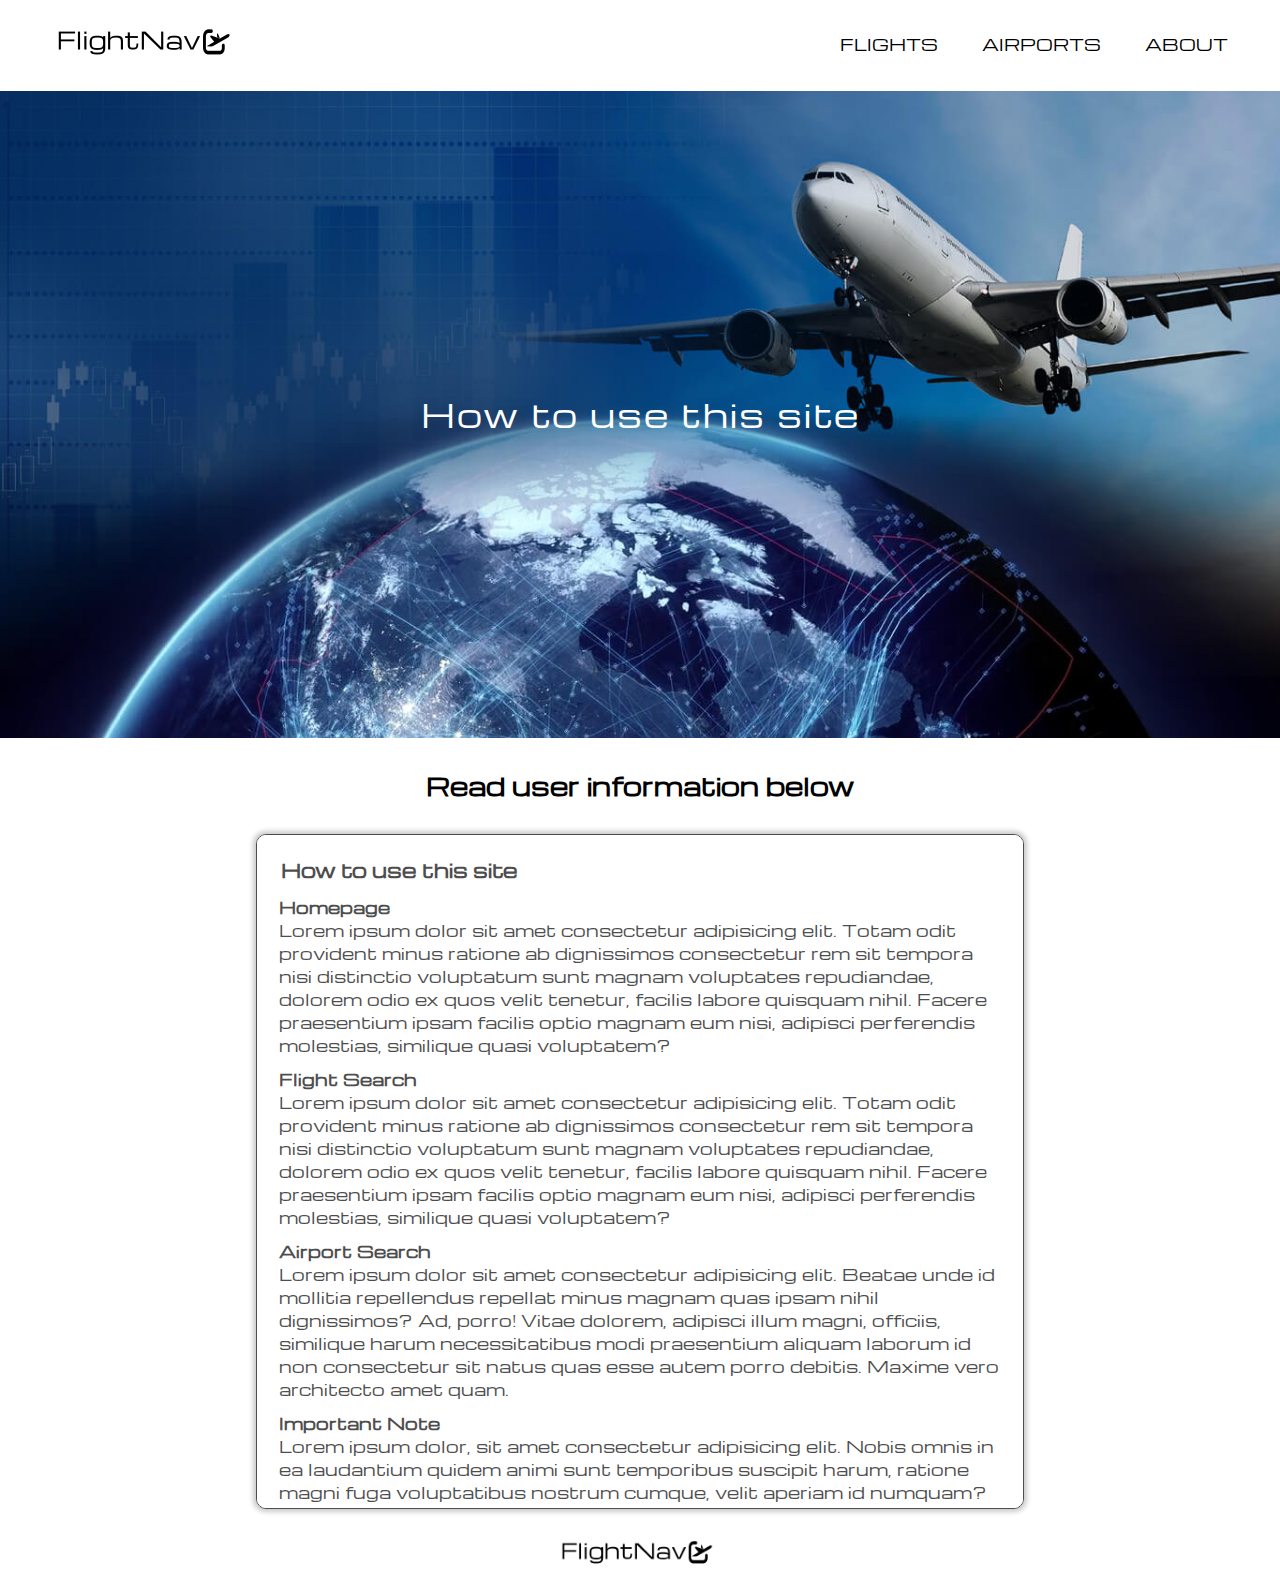
<file: about.html>
<!DOCTYPE html>
<html lang="en">
<head>
    <meta charset="UTF-8">
    <meta http-equiv="X-UA-Compatible" content="IE=edge">
    <meta name="viewport" content="width=device-width, initial-scale=1.0">
    <title>Flight Tracker</title>
    <link rel="stylesheet" href="style2.css">
</head>
<body>
    <div class="container">
        <!-- navbar section starts here -->
        <div class="navbar">
            <a href="index.html"><img class="logo nav-item" src="logo.png" alt="logo"></a>
            <div class="toggle" onclick="toggleMenu();"></div>
            <nav>
                <ul class="navigation">
                    <li><a class="nav_item" href="flights.html">Flights</a></li>
                    <li><a class="nav_item" href="airports.html">Airports</a></li>
                    <li><a class="nav_item" href="about.html">About</a></li>
                </ul>
            </nav>
        </div>

        <!-- hero section -->
        <div id="about">
            <h1>How to use this site</h1>
        </div>

        <!-- text section below hero -->
        <div class="about-subtitle">
            <h2>Read user information below</h2>
        </div>

        <!-- information section -->
        <div class="information-wrapper">
            <div class="information">
                <h3>How to use this site</h3>
                <h4>Homepage</h4>
                <p>Lorem ipsum dolor sit amet consectetur adipisicing elit. Totam odit provident minus ratione ab dignissimos consectetur rem sit tempora nisi distinctio voluptatum sunt magnam voluptates repudiandae, dolorem odio ex quos velit tenetur, facilis labore quisquam nihil. Facere praesentium ipsam facilis optio magnam eum nisi, adipisci perferendis molestias, similique quasi voluptatem?</p>
                <h4>Flight Search</h4>
                <p>Lorem ipsum dolor sit amet consectetur adipisicing elit. Totam odit provident minus ratione ab dignissimos consectetur rem sit tempora nisi distinctio voluptatum sunt magnam voluptates repudiandae, dolorem odio ex quos velit tenetur, facilis labore quisquam nihil. Facere praesentium ipsam facilis optio magnam eum nisi, adipisci perferendis molestias, similique quasi voluptatem?</p>
                <h4>Airport Search</h4>
                <p>Lorem ipsum dolor sit amet consectetur adipisicing elit. Beatae unde id mollitia repellendus repellat minus magnam quas ipsam nihil dignissimos? Ad, porro! Vitae dolorem, adipisci illum magni, officiis, similique harum necessitatibus modi praesentium aliquam laborum id non consectetur sit natus quas esse autem porro debitis. Maxime vero architecto amet quam.</p>
                <h4>Important Note</h4>
                <p>Lorem ipsum dolor, sit amet consectetur adipisicing elit. Nobis omnis in ea laudantium quidem animi sunt temporibus suscipit harum, ratione magni fuga voluptatibus nostrum cumque, velit aperiam id numquam? Impedit hic beatae, neque nesciunt, tenetur in libero itaque nam rerum repudiandae quae dignissimos dolorem culpa possimus saepe facilis, tempore quos?</p>
            </div>
        </div>

        <!-- lower logo -->
        <div class="lower-img" >
            <img title="Back to top" src="logo.png" alt="">
        </div>

    </div>

    <script src="script2.js"></script>
</body>
</html>
</file>
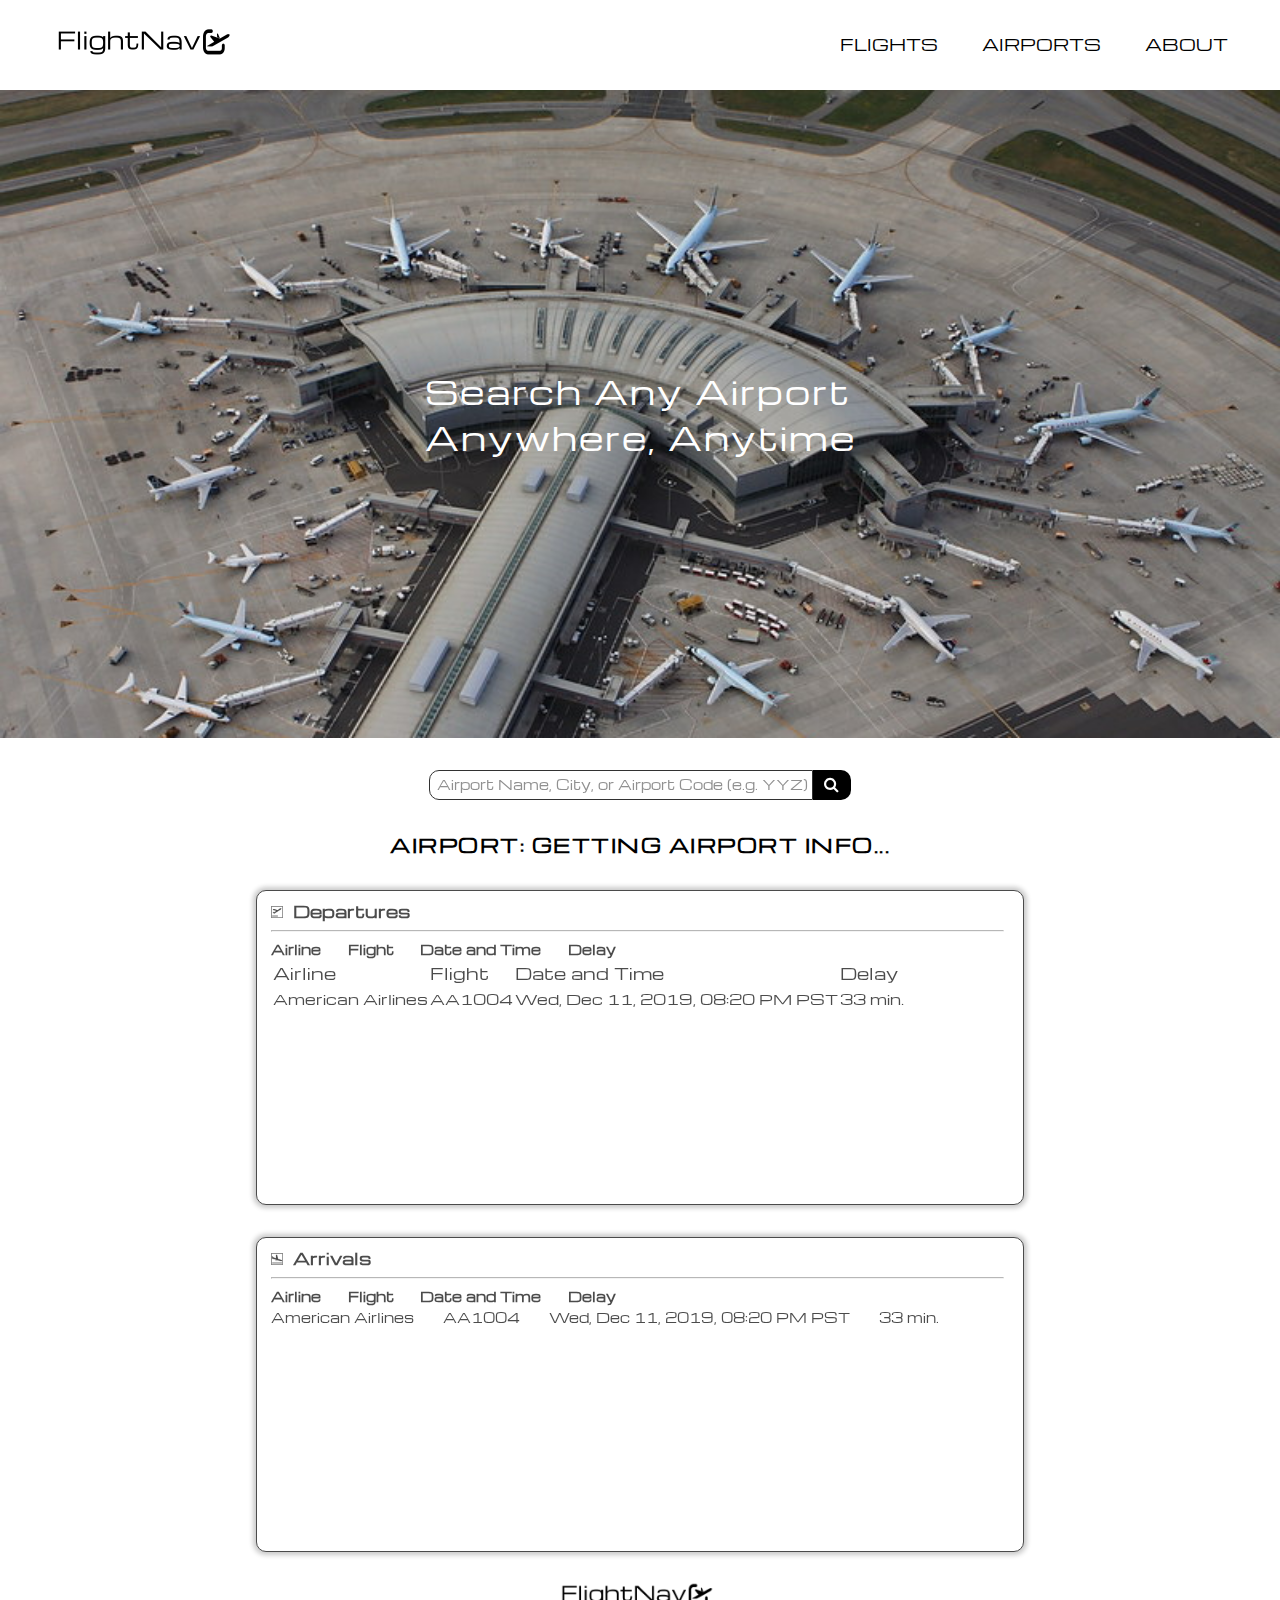
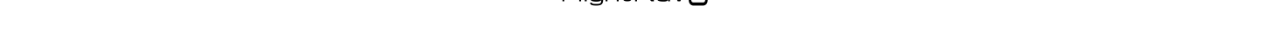
<file: airports.html>
<!DOCTYPE html>
<html lang="en">
<head>
    <meta charset="UTF-8">
    <meta http-equiv="X-UA-Compatible" content="IE=edge">
    <meta name="viewport" content="width=device-width, initial-scale=1.0">
    <title>Flight Tracker</title>
    <link rel="stylesheet" href="https://stackpath.bootstrapcdn.com/font-awesome/4.7.0/css/font-awesome.min.css">
    <link rel="stylesheet" href="style2.css">
</head>
<body>
    <div class="container" >
        
        <!-- navbar section -->
        <div class="navbar">
            <a href="index.html"><img class="logo nav-item" src="logo.png" alt="logo"></a>
            <div class="toggle" onclick="toggleMenu();"></div>
            <nav>
                <ul class="navigation">
                    <li><a class="nav_item" href="flights.html">Flights</a></li>
                    <li><a class="nav_item" href="airports.html">Airports</a></li>
                    <li><a class="nav_item" href="about.html">About</a></li>
                </ul>
            </nav>
        </div>

        <!-- hero section -->
        <div id="airports">
            <h1>Search Any Airport<br>Anywhere, Anytime</h1>
        </div>

        <!-- search box -->
        <div class="search-box-airports">
            <input type="text" placeholder="Airport Name, City, or Airport Code (e.g. YYZ)">
            <button><i class="fa fa-search"></i></button>
        </div>

        <!-- search results title -->
        <div class="airport-name"><h3>Airport: <span>Getting Airport Info...</span></h3></div>

        <!-- search results details -->
        <div class="search-airports-wrapper">
            <!-- departures information section -->
            <div class="airport-departures">
                <h4><img class="pl-icon" src="departure.png" alt=""> Departures</h4>
                <hr>
                <div class="group-title">
                    <h5>Airline</h5>
                    <h5>Flight</h5>
                    <h5>Date and Time</h5>
                    <h5>Delay</h5>
                </div>
                <div class="group-info">
                    <!-- <p><span class="ap-pad" id="ap-dep-airline-name">American Airlines</span></p>
                    <p><span class="ap-pad" id="ap-dep-flight-number">AA1004</span></p>
                    <p><span class="ap-pad" id="ap-dep-time">Wed, Dec 11, 2019, 08:20 PM PST</span></p>
                    <p><span class="ap-pad" id="ap-dep-delay">33 min.</span></p> -->
                    <table>
                        <tr>
                            <td>Airline</td>
                            <td>Flight</td>
                            <td>Date and Time</td>
                            <td>Delay</td>
                        </tr>
                        <tr>
                            <td><span class="ap-pad" id="ap-dep-airline-name">American Airlines</span></td>
                            <td><span class="ap-pad" id="ap-dep-flight-number">AA1004</span></td>
                            <td><span class="ap-pad" id="ap-dep-time">Wed, Dec 11, 2019, 08:20 PM PST</span></td>
                            <td><span class="ap-pad" id="ap-dep-delay">33 min.</span></td>
                        </tr>
                    </table>
                </div>
            </div>
        </div>
        <div class="search-airports-wrapper">
            <!-- arrivals information section -->
            <div class="airport-arrivals">
                <h4><img class="pl-icon" src="arrival.png" alt=""> Arrivals</h4>
                <hr>
                <div class="group-title">
                    <h5>Airline</h5>
                    <h5>Flight</h5>
                    <h5>Date and Time</h5>
                    <h5>Delay</h5>
                </div>
                <div class="group-info">
                    <p><span class="ap-pad" id="ap-arr-airline-name">American Airlines</span></p>
                    <p><span class="ap-pad" id="ap-arr-flight-number">AA1004</span></p>
                    <p><span class="ap-pad" id="ap-arr-dep-time">Wed, Dec 11, 2019, 08:20 PM PST</span></p>
                    <p><span class="ap-pad" id="ap-arr-delay">33 min.</span></p>
                </div>
            </div>
        </div>

        <!-- lower logo -->
        <div class="lower-img" >
            <img title="Back to top" src="logo.png" alt="">
        </div>

    </div>

    <script src="script2.js"></script>
</body>
</html>
</file>
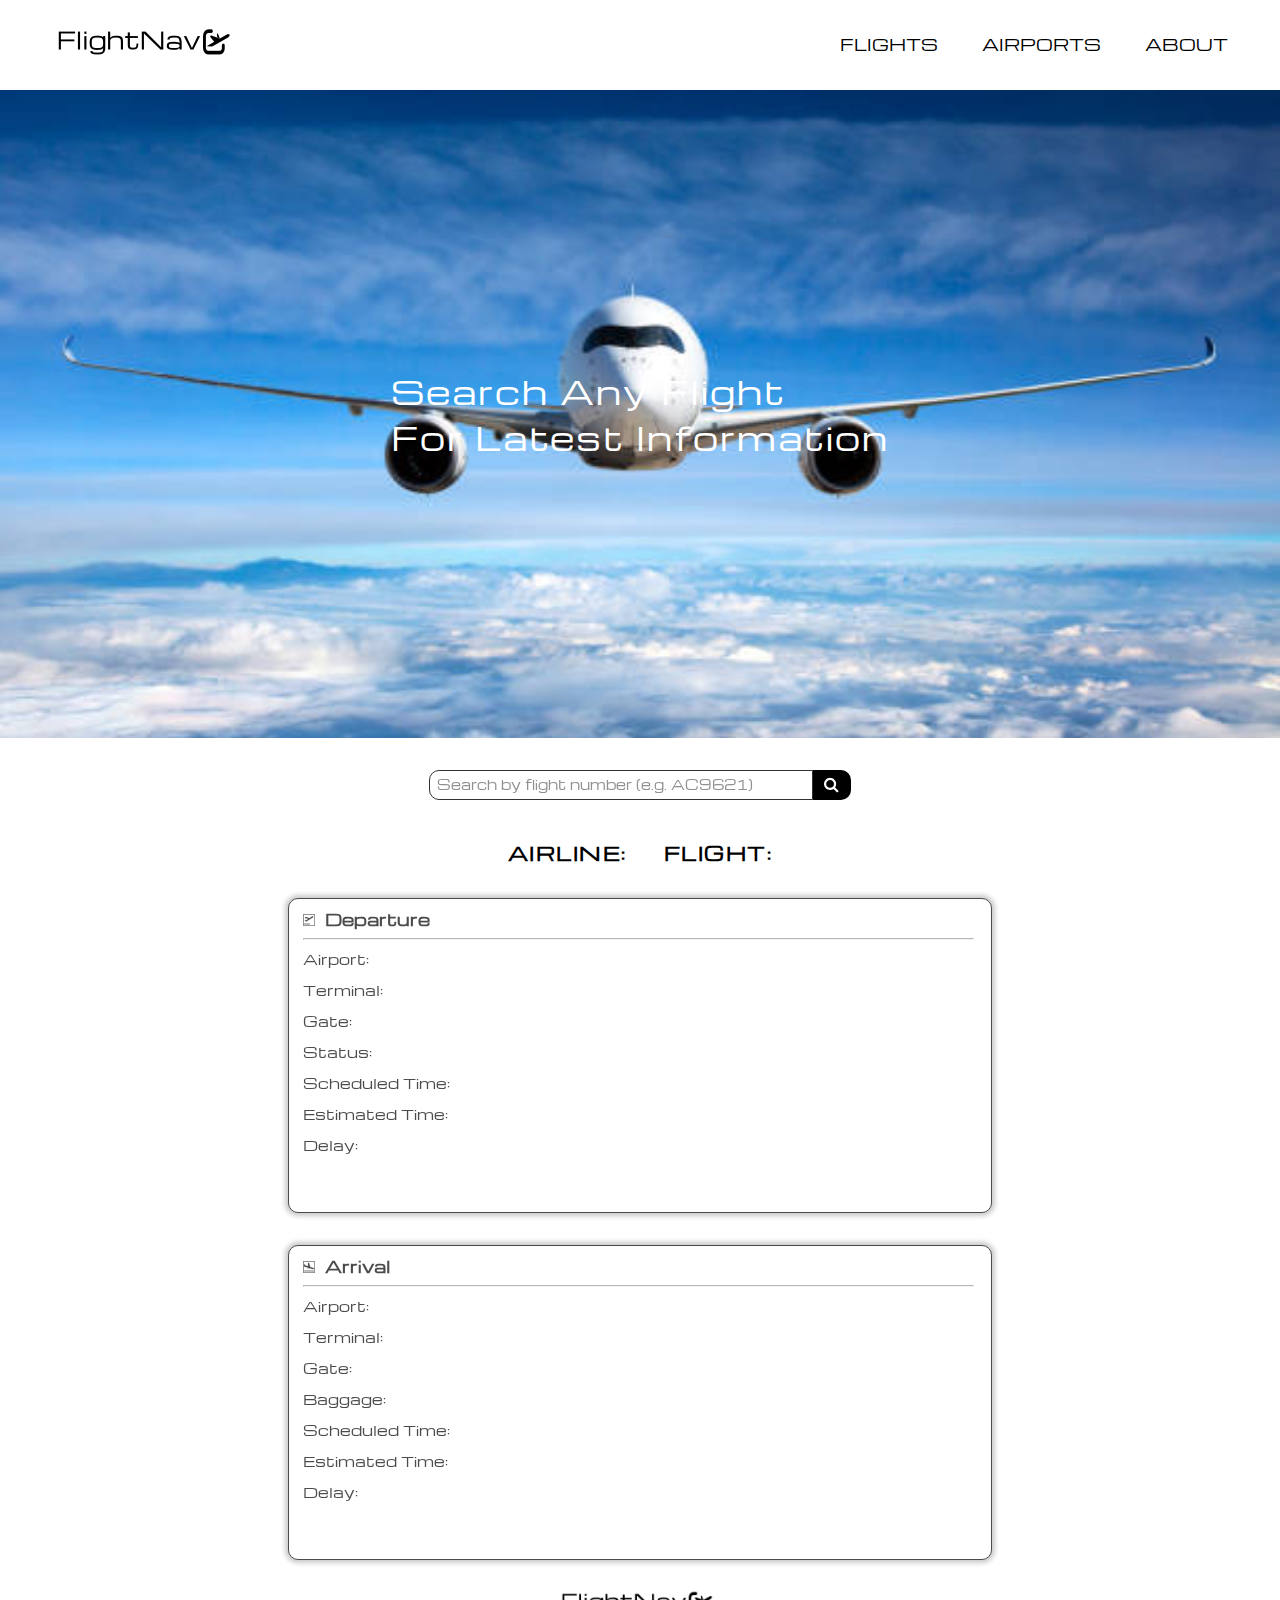
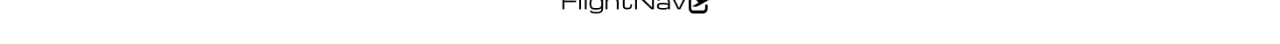
<file: flights.html>
<!DOCTYPE html>
<html lang="en">
<head>
    <meta charset="UTF-8">
    <meta http-equiv="X-UA-Compatible" content="IE=edge">
    <meta name="viewport" content="width=device-width, initial-scale=1.0">
    <title>Flight Tracker</title>
    <link rel="stylesheet" href="https://stackpath.bootstrapcdn.com/font-awesome/4.7.0/css/font-awesome.min.css">
    <link rel="stylesheet" href="style2.css">
</head>
<body>
    <div class="container" >
        <!-- navbar section starts here -->
        <div class="navbar">
            <a href="index.html"><img class="logo nav-item" src="logo.png" alt="logo"></a>
            <div class="toggle" onclick="toggleMenu();"></div>
            <nav>
                <ul class="navigation">
                    <li><a class="nav_item" href="flights.html">Flights</a></li>
                    <li><a class="nav_item" href="airports.html">Airports</a></li>
                    <li><a class="nav_item" href="about.html">About</a></li>
                </ul>
            </nav>
        </div>

        <!-- hero section -->
        <div id="flights">
            <h1>Search Any Flight<br>For Latest Information</h1>
        </div>

        <!-- search box -->
        <div class="search-box-flights">
            <input id="flight-search-query" type="text" placeholder="Search by flight number (e.g. AC9621)">
            <button onclick="flight.fetchFlight()"><i class="fa fa-search"></i></button>
        </div>

        <!-- search result main -->
        <div class="flight-result">
            <div><h3 id="airline-pad">Airline: <span id="airline-title"></span></h3></div>
            <div><h3>Flight: <span id="flight-number"></span></h3></div>
        </div>
        
        <!-- search results details -->
        <div class="search-flights-wrapper">
            <!-- departure information section -->
            <div class="flights-departure">
                <h4><img class="pl-icon" src="departure.png" alt=""> Departure</h4>
                <hr>
                <div><p>Airport: <span id="dep-airport"></span></p></div>
                <div><p>Terminal: <span id="dep-terminal"></span></p></div>
                <div><p>Gate: <span id="dep-gate"></span></p></div>
                <div><p>Status:  <span id="status"></span></p></div>
                <div><p>Scheduled Time: <span id="dep-time-sch"></span></p></div>
                <div><p>Estimated Time: <span id="dep-time-est"></span></p></div>
                <div><p>Delay: <span id="dep-delay"></span></p></div>
            </div>
        </div>
        <div class="search-flights-wrapper">
            <!-- arrival information section -->
            <div class="flights-arrival">
                <h4><img class="pl-icon" src="arrival.png" alt=""> Arrival</h4>
                <hr>
                <div><p>Airport: <span id="arr-airport"></span></p></div>
                <div><p>Terminal: <span id="arr-terminal"></span></p></div>
                <div><p>Gate: <span id="arr-gate"></span></p></div>
                <div><p>Baggage: <span id="bag"></span></p></div>
                <div><p>Scheduled Time: <span id="arr-time-sch"></span></p></div>
                <div><p>Estimated Time: <span id="arr-time-est"></span></p></div>
                <div><p>Delay: <span id="arr-delay"></span></p></div>
            </div>
        </div>

        <!-- lower logo -->
        <div class="lower-img" >
            <img title="Back to top" src="logo.png" alt="">
        </div>
        
    </div>
    <script src="script2.js"></script>
</body>
</html>
</file>
<file: style2.css>
@import url('https://fonts.googleapis.com/css2?family=Michroma&display=swap');

/* global styles start here */
* {
    margin: 0;
    padding: 0;
    box-sizing: border-box;
}
/* global styles end here */

/* Navbar styles start here */
.nav_item {
    position: relative;
    z-index: 9999;
}

.navbar {
    width: 95%;
    margin: auto;
    display: flex;
    align-items: center;
    justify-content: space-between;
    padding-top: 1.25em;
    margin-bottom: 1.5em;
}

.logo {
    margin-left: 1em;
    cursor: pointer;
    margin-top: 0;
    position: relative;
    z-index: 9999;
}

.logo:hover {
    transform: scale(1.05);
    transition: 0.5s ease;
}

.navbar ul li {
    list-style: none;
    display: inline-block;
    margin: 0 20px;
    position: relative;
}

.navbar ul li a {
    text-decoration: none;
    color: #000000;
    font-family: 'Michroma', sans-serif;
    text-transform: uppercase;
    font-weight: 300;
}

.navbar ul li a:hover {
    color: blue;
    font-weight: bold;
    transition: 0.3s ease-in-out;
}
/* Navbar styles end here */

/* Background images for each page start here */
#flights {
    position: relative;
    display: flex;
    justify-content: center;
    align-items: center;
    width: 100vw;
    height: 72vh;
    max-width: 100%;
    margin: 0;
    padding: 0;
    background-image: url(ac-bg2.jpg);
    background-position: center;
    background-repeat: no-repeat;
    background-size: cover;
}

#airports {
    position: relative;
    display: flex;
    justify-content: center;
    align-items: center;
    width: 100vw;
    height: 72vh;
    max-width: 100%;
    margin: 0;
    padding: 0;
    background-image: url(ap-bg2.jpg);
    background-position: center;
    background-repeat: no-repeat;
    background-size: cover;
}

#flights h1,
#airports h1,
#about h1 {
    font-family: 'Michroma', sans-serif;
    color: #ffffff;
    letter-spacing: 2px;
    font-weight: 200;
}

#about {
    position: relative;
    display: flex;
    justify-content: center;
    align-items: center;
    width: 100vw;
    height: 72vh;
    max-width: 100%;
    margin: 0;
    padding: 0;
    background-image: url(about-bg.jpg);
    background-position: center .05em;
    background-repeat: no-repeat;
    background-size: cover;
}
/* Background images for each page end here */

/* Flights page styles start here */
  /* flght input search styles start here */
  .search-box-flights,
  .search-box-airports {
    position: relative;
    display: flex;
    justify-content: center;
    margin-top: 2em;
}

.search-box-flights input,
.search-box-airports input {
    position: relative;
    display: flex;
    width: 30%;
    height: 30px;
    border-top-left-radius: 10px;
    border-bottom-left-radius: 10px;
    background-color: #ffffff;
    outline: none;
    border: 1px solid #000000;
    color: #000000;
    opacity: 0.8;
    font-family: 'Michroma', sans-serif;
    padding-left: 7px;
    padding-bottom: 2px;
    margin-bottom: .5em;
}

.search-box-flights button,
.search-box-airports button {
      width: 3%;
      height: 30px;
      background-color: #000000;
      border: none;
      border-top-right-radius: 10px;
      border-bottom-right-radius: 10px;
      padding-bottom: 2px;
      cursor: pointer;
}

.pl-icon {
    width: 12px;
    margin-right: .3em;
}

.fa {
    font-size: 1.2em;
    filter: invert(1);
}
  /* flight input search styles end here */

  /* flight title result styles start here */
.flight-result {
    position: relative;
    display: flex;
    justify-content: center;
    align-items: center;
    margin-top: 2em;
}

.flight-result h3 {
    font-family: 'Michroma', sans-serif;
    letter-spacing: 1.5px;
    text-transform: uppercase;
    font-weight: bold;
}

#airline-pad {
    margin-right: 2em;
}
  /* flight title result styles end here */

  /* flights search result container styles start here */
.search-flights-wrapper {
    position: relative;
    display: flex;
    width: 55%;
    height: 35vh;
    margin: 0 auto;
    margin-top: 2em;
    max-height: 75vh;
    overflow-y: scroll;
    background-color: #ffffff;
    border-radius: 10px;
    opacity: 0.7;
    font-family: 'Michroma', sans-serif;
    border: 1px solid #000000;
    box-shadow: 0 0 5px 3px rgba(0,0,0,0.3);
}

.departure, .arrival {
    font-family: 'Michroma', sans-serif;
    width: 100%;
    padding-left: .9em;
}

.departure h4, .arrival h4 {
    text-transform: uppercase;
    margin-bottom: .5em;
    margin-top: .5em;
}

hr {
    width: 97.5%;
}

.flights-departure p, .flights-arrival p {
    margin-bottom: .75em;
    font-size: .7em;
}

.airport-name {
    font-family: 'Michroma', sans-serif;
    letter-spacing: 1.5px;
    text-transform: uppercase;
    font-size: 1em;
    font-weight: bold;
}
  /* flights search result container styles start here */

  /* bottom logo styles start here */
.lower-img {
    position: relative;
    display: flex;
    justify-content: center;
    margin-top: 1.5em;
    margin-bottom: 1.5em;
}

.lower-img img {
    width: 175px;
}
  /* bottom logo styles end here */
/* Flights page styles end here */

/* airports page styles start here*/
.search-airports-wrapper {
    position: relative;
    display: flex;
    width: 60%;
    height: 35vh;
    margin: 0 auto;
    margin-top: 2em;
    max-height: 75vh;
    overflow-y: scroll;
    background-color: #ffffff;
    border-radius: 10px;
    opacity: 0.7;
    font-family: 'Michroma', sans-serif;
    border: 1px solid #000000;
    box-shadow: 0 0 5px 3px rgba(0,0,0,0.3);
}

.airport-name {
    position: relative;
    display: flex;
    justify-content: center;
    margin-top: 1.5em;
}

.flights-departure, .flights-arrival,
.airport-departures, .airport-arrivals,
.information {
    width: 100%;
    padding-top: .5em;
    padding-left: .9em;
}

.group-title, .group-info {
    position: relative;
    display: flex;
}

.group-title h5 {
    margin-right: 2em;
}

.flights-departure p, .flights-arrival p,
.airport-departures p, .airport-arrivals p {
    position: relative;
    font-size: .9em;
    margin-right: 2em;
    margin-bottom: .7em;
}

.flights-departure p, .flights-arrival p {
    margin-bottom: .7em;
}

.ap-pad {
    font-size: .9em;
}

hr {
    margin-top: .5em;
    margin-bottom: .5em;
}
/* airports page styles end here*/

/* about page styles start here*/
.about-subtitle {
    position: relative;
    display: flex;
    justify-content: center;
    margin-top: 1.9em;
}

.about-subtitle h2 {
    font-family: 'Michroma', sans-serif;
}

.information-wrapper {
    position: relative;
    display: block;
    width: 60%;
    height: 79vh;
    margin: 0 auto;
    margin-top: 2em;
    max-height: 75vh;
    overflow-y: scroll;
    background-color: #ffffff;
    border-radius: 10px;
    opacity: 0.7;
    font-family: 'Michroma', sans-serif;
    border: 1px solid #000000;
    box-shadow: 0 0 5px 3px rgba(0,0,0,0.3);
}

.information {
    padding-bottom: 1.1em;
    padding-right: 1em;
}

.information h3, .information h4 {
    padding-top: .7em;
    padding-left: .5em;
}

.information p {
    padding-left: .5em;
}

#about-img {
    position: relative;
    display: flex;
    justify-content: center;
}
/* about page styles end here*/

/* customized scrollbar styles start here */
::-webkit-scrollbar {
    width: 13px;
    height: 13px;
}
::-webkit-scrollbar-track {
    -webkit-box-shadow: inset 0 0 6px rgba(0,0,0,0.3);
    border-radius: 10px;
}
::-webkit-scrollbar-thumb {
    border-radius: 10px;
    -webkit-box-shadow: inset 0 0 6px rgba(0,0,0,0.5);
}
/* customized scrollbar styles end here */

/* responsive styles start here */
@media (max-width: 991px) {
    /* menu toggle styles start here */
    .navbar nav ul {
        display: none;
    }
    .toggle {
        position: fixed;
        right: 45px;
        width: 30px;
        height: 30px;
        cursor: pointer;
        background: url(menu.png);
        background-size: 30px;
        background-position: center;
        background-repeat: no-repeat;
        filter: invert(1);
        z-index: 11;
    }
    .toggle.active {
        position: fixed;
        right: 45px;
        background: url(close.png);
        background-size: 25px;
        background-position: center;
        background-repeat: no-repeat;
    }
    .navbar nav ul.navigation.active {
        position: fixed;
        top: 0;
        left: 0;
        width: 100%;
        height: 100%;
        display: flex;
        justify-content: center;
        align-items: center;
        flex-direction: column;
        background: #ffffff;
        z-index: 10;
    }
    .navbar nav ul.navigation.active li {
        padding: 20px;
        font-size: 1.5em;
    }
    /* menu toggle styles end here */
}

@media (max-width: 768px) {
    .logo {
        width: 125px;
    }
    .navbar ul {
        margin-right: 10px;
    }
    .navbar ul li {
        margin: 0 5px;
        font-size: .7em;
    }
}
/* responsive styles end here */
</file>
